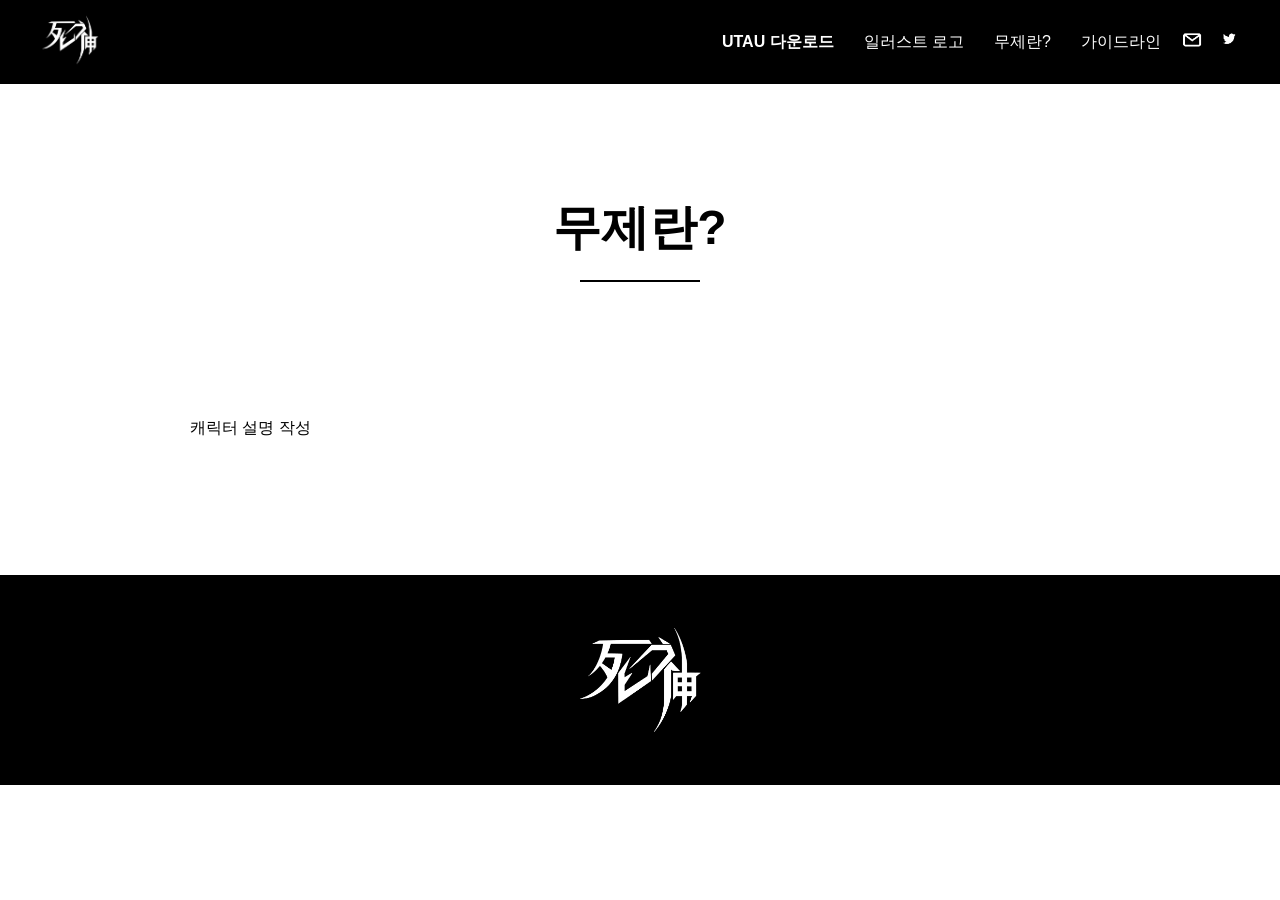
<file: character.html>
<!DOCTYPE html>
<html>

<head>

<meta charset="UTF-8">
<title>CHARACTER</title>

<link rel="stylesheet" href="css/style.css">

</head>

<body>

<header>

<a href="index.html" class="logo">
<img src="img/title_logo2.png">
</a>

<div class="menu">

<a href="download.html" class="download">UTAU 다운로드</a>
<a href="logo.html">일러스트 로고</a>
<a href="character.html">무제란?</a>
<a href="guideline.html">가이드라인</a>

</div>

<div class="icons">

<a href="email.html">
<img src="img/email.png">
</a>

<a href="https://twitter.com">
<img src="img/twitter.png">
</a>

</div>

</header>

<div class="page-hero">

<h1>무제란?</h1>

</div>

<div class="page-content">

<p>캐릭터 설명 작성</p>

</div>

<footer>

<img src="img/title_logo2.png">

</footer>

</body>
</html>
</file>
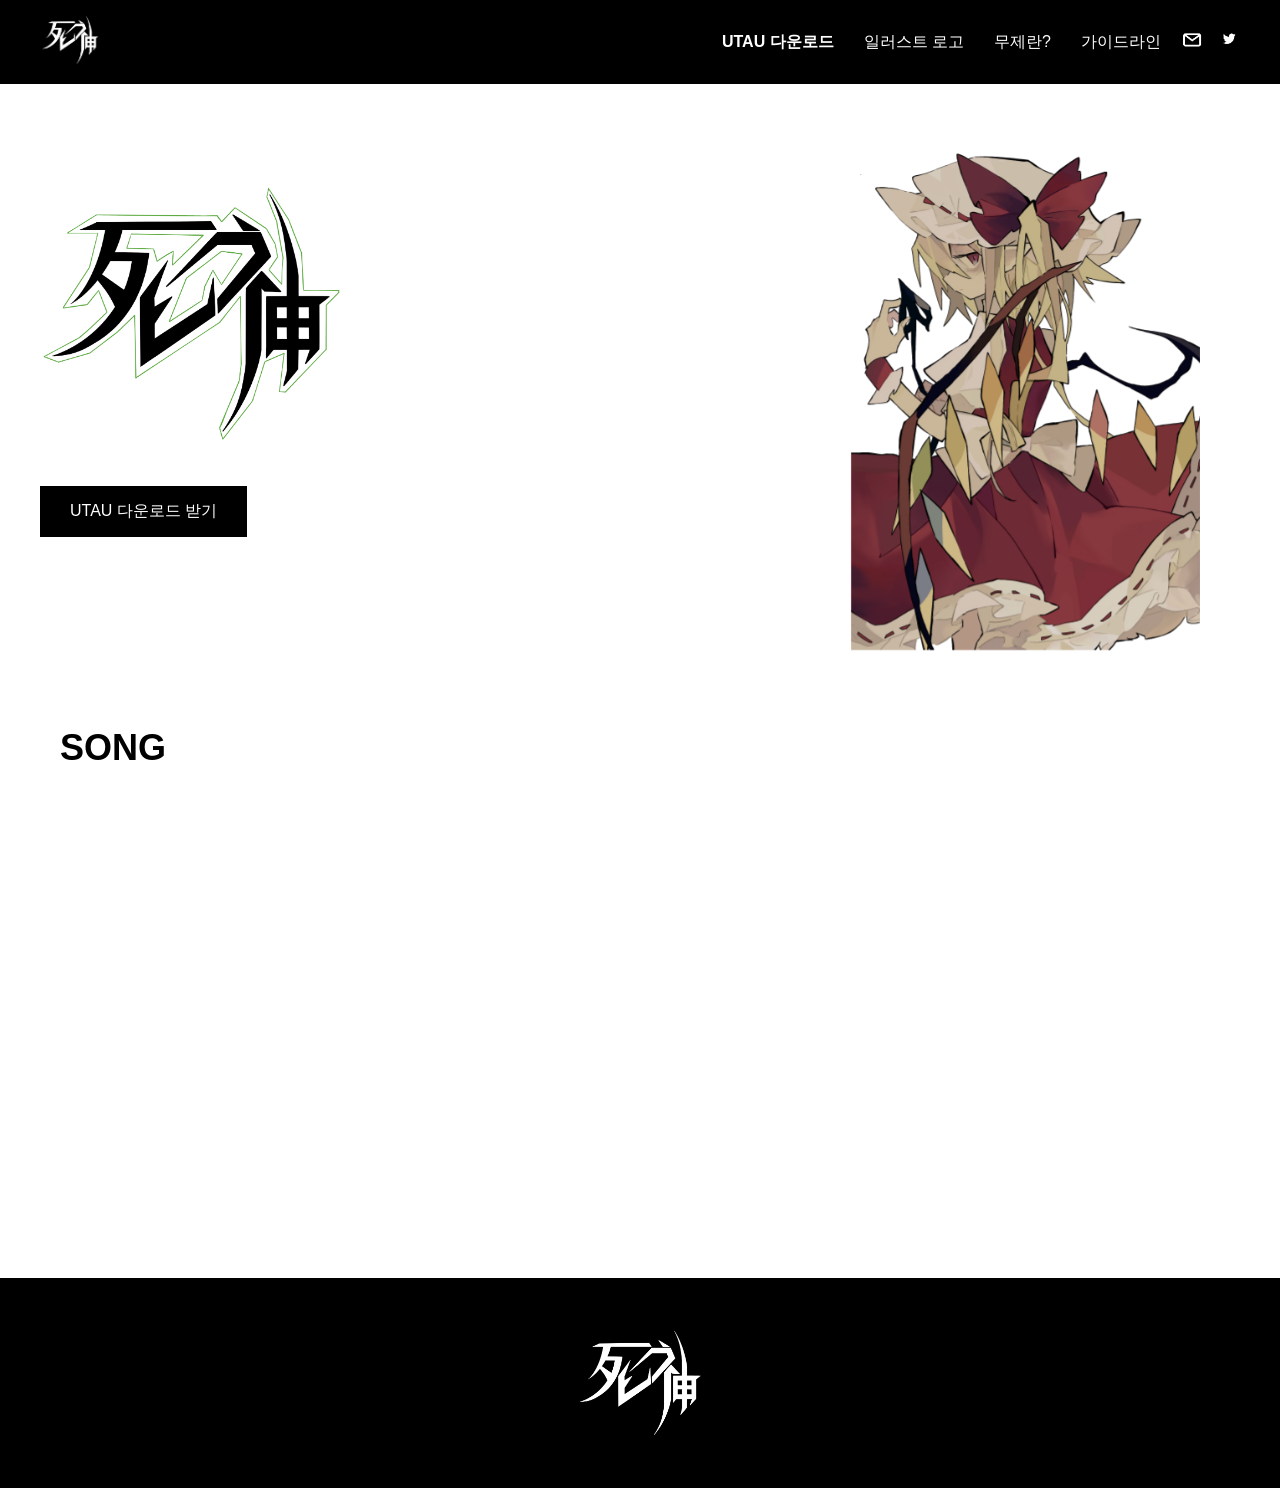
<file: download.html>
<!DOCTYPE html>
<html>

<head>

<meta charset="UTF-8">
<title>DOWNLOAD</title>

<link rel="stylesheet" href="css/style.css">

</head>

<body>

<header>

<a href="index.html" class="logo">
<img src="img/title_logo2.png">
</a>

<div class="menu">

<a href="download.html" class="download">UTAU 다운로드</a>
<a href="logo.html">일러스트 로고</a>
<a href="character.html">무제란?</a>
<a href="guideline.html">가이드라인</a>

</div>

<div class="icons">

<a href="email.html">
<img src="img/email.png">
</a>

<a href="https://twitter.com">
<img src="img/twitter.png">
</a>

</div>

</header>

<div class="download-main">

<div class="download-left">

<img src="img/title_logo.png" width="300">

<br>

<a href="#" class="button">
UTAU 다운로드 받기
</a>

</div>

<div class="download-right">

<img src="img/character.png">

</div>

</div>

<div class="song">

<h2>SONG</h2>

<iframe width="560" height="315"
src="https://www.youtube.com/embed/dQw4w9WgXcQ"
frameborder="0"
allowfullscreen>
</iframe>

</div>

<footer>

<img src="img/title_logo2.png">

</footer>

</body>
</html>
</file>
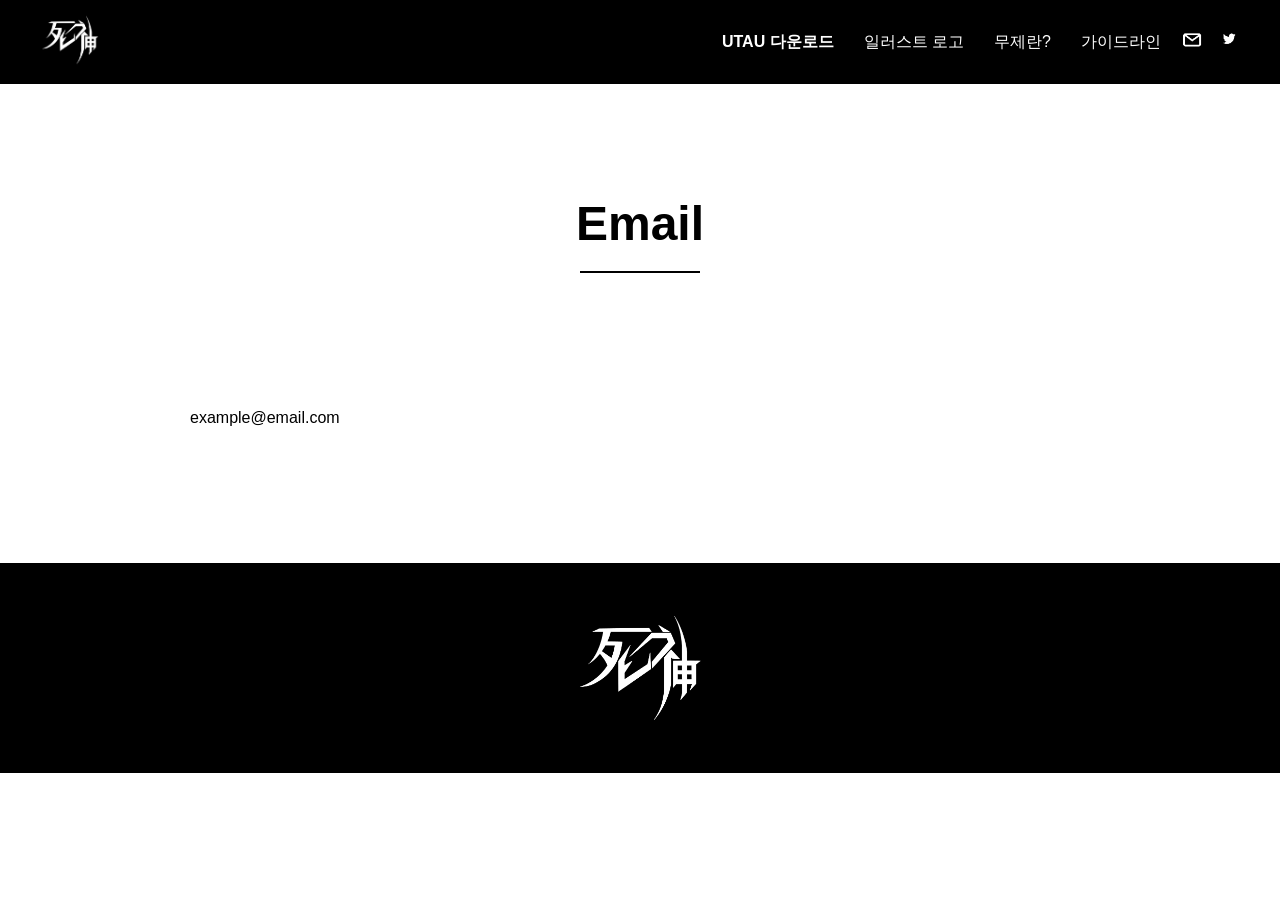
<file: email.html>
<!DOCTYPE html>
<html>

<head>

<meta charset="UTF-8">
<title>EMAIL</title>

<link rel="stylesheet" href="css/style.css">

</head>

<body>

<header>

<a href="index.html" class="logo">
<img src="img/title_logo2.png">
</a>

<div class="menu">

<a href="download.html" class="download">UTAU 다운로드</a>
<a href="logo.html">일러스트 로고</a>
<a href="character.html">무제란?</a>
<a href="guideline.html">가이드라인</a>

</div>

<div class="icons">

<a href="email.html">
<img src="img/email.png">
</a>

<a href="https://twitter.com">
<img src="img/twitter.png">
</a>

</div>

</header>

<div class="page-hero">

<h1>Email</h1>

</div>

<div class="page-content">

<p>example@email.com</p>

</div>

<footer>

<img src="img/title_logo2.png">

</footer>

</body>
</html>
</file>
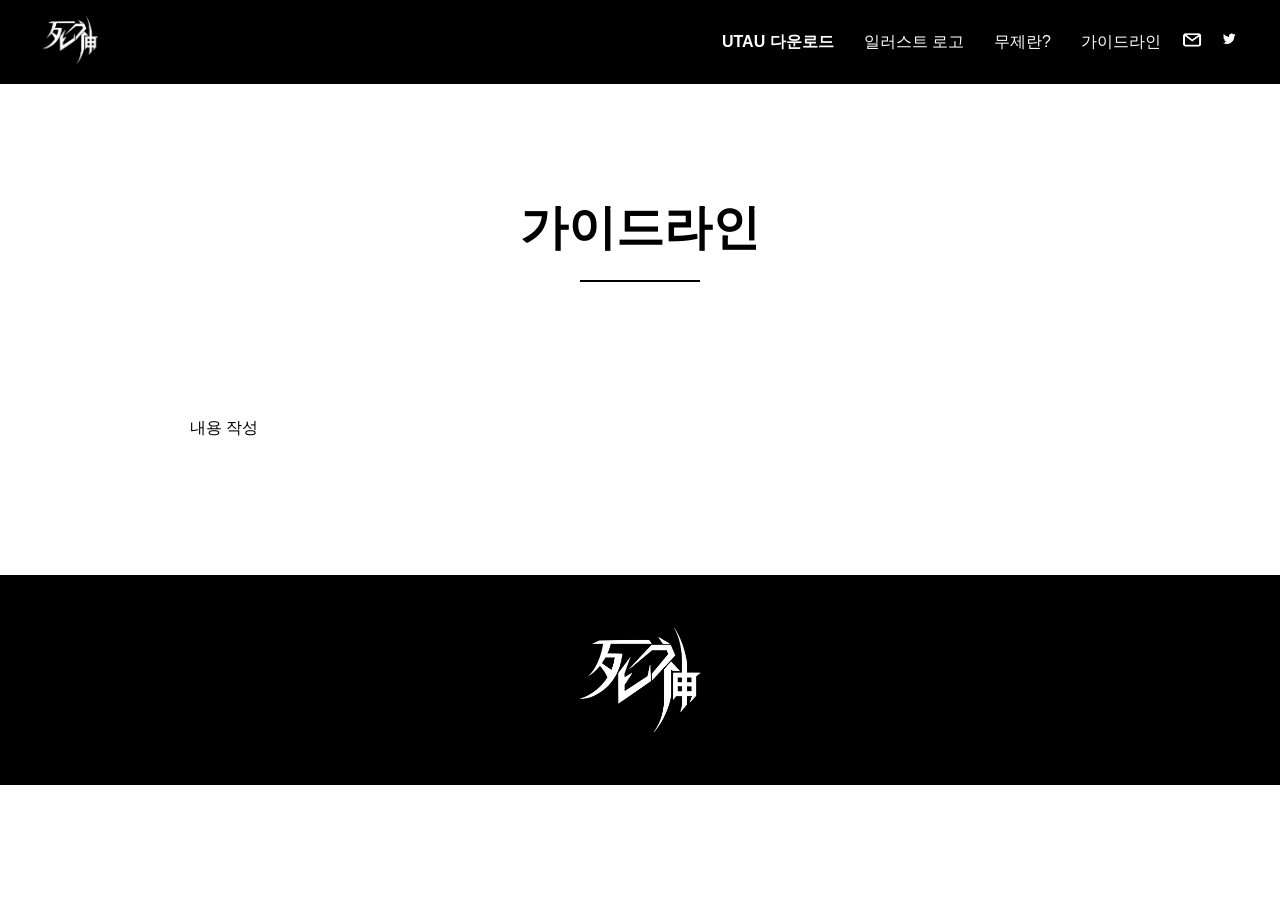
<file: guideline.html>
<!DOCTYPE html>
<html>

<head>

<meta charset="UTF-8">
<title>GUIDELINE</title>

<link rel="stylesheet" href="css/style.css">

</head>

<body>

<header>

<a href="index.html" class="logo">
<img src="img/title_logo2.png">
</a>

<div class="menu">

<a href="download.html" class="download">UTAU 다운로드</a>
<a href="logo.html">일러스트 로고</a>
<a href="character.html">무제란?</a>
<a href="guideline.html">가이드라인</a>

</div>

<div class="icons">

<a href="email.html">
<img src="img/email.png">
</a>

<a href="https://twitter.com">
<img src="img/twitter.png">
</a>

</div>

</header>

<div class="page-hero">

<h1>가이드라인</h1>

</div>

<div class="page-content">

<p>내용 작성</p>

</div>

<footer>

<img src="img/title_logo2.png">

</footer>

</body>
</html>
</file>
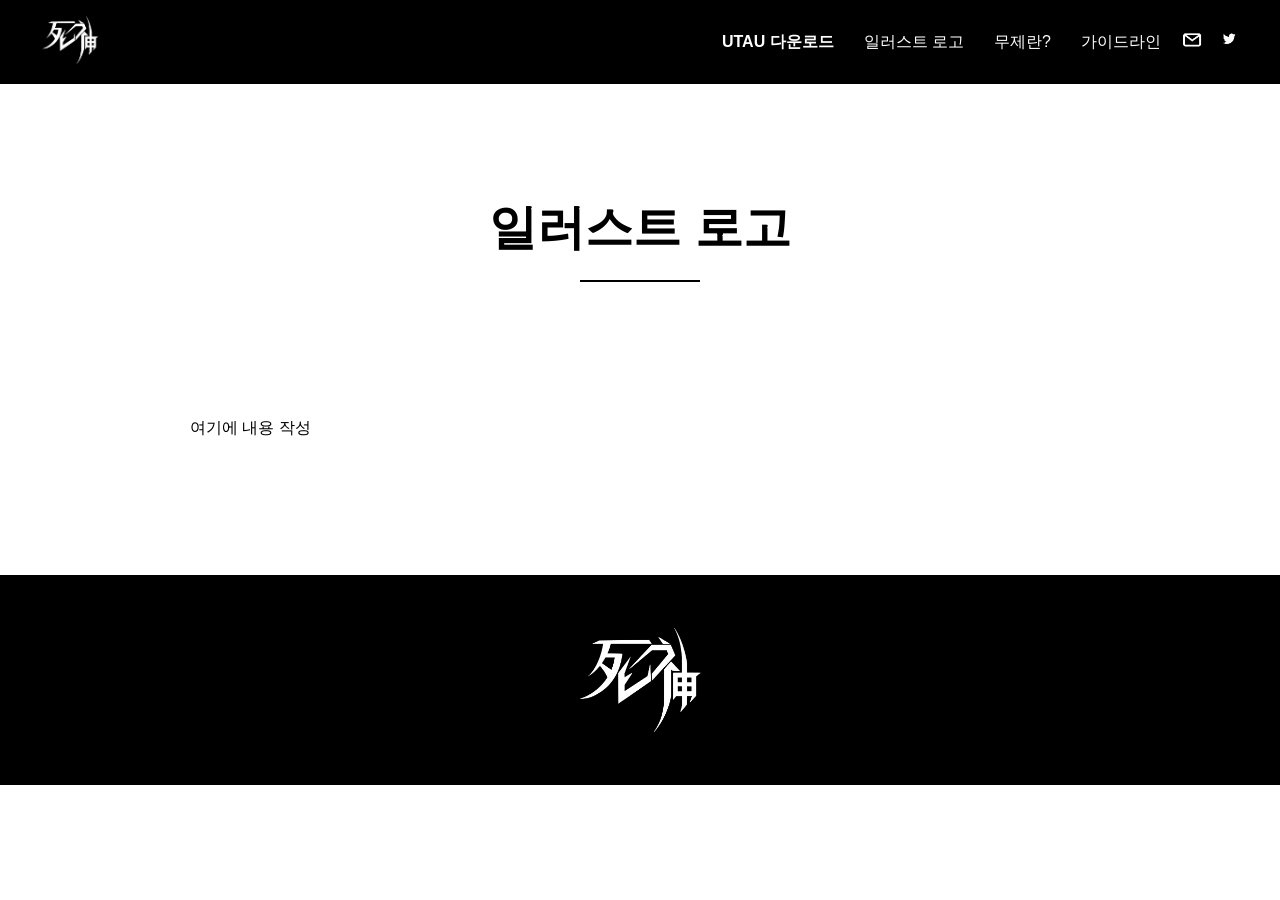
<file: logo.html>
<!DOCTYPE html>
<html>

<head>

<meta charset="UTF-8">
<title>ILLUST LOGO</title>

<link rel="stylesheet" href="css/style.css">

</head>

<body>

<header>

<a href="index.html" class="logo">
<img src="img/title_logo2.png">
</a>

<div class="menu">

<a href="download.html" class="download">UTAU 다운로드</a>
<a href="logo.html">일러스트 로고</a>
<a href="character.html">무제란?</a>
<a href="guideline.html">가이드라인</a>

</div>

<div class="icons">

<a href="email.html">
<img src="img/email.png">
</a>

<a href="https://twitter.com">
<img src="img/twitter.png">
</a>

</div>

</header>

<div class="page-hero">

<h1>일러스트 로고</h1>

</div>

<div class="page-content">

<p>여기에 내용 작성</p>

</div>

<footer>

<img src="img/title_logo2.png">

</footer>

</body>
</html>
</file>
<file: css/style.css>
body{
margin:0;
font-family:Arial, sans-serif;
background:white;
}

/* HEADER */

header{
background:black;
display:flex;
align-items:center;
padding:10px 40px;
}

.logo img{
height:60px;
}

.menu{
display:flex;
gap:30px;
margin-left:auto;
}

.menu a{
color:white;
text-decoration:none;
font-size:16px;
}

.download{
color:#ff2a8a;
font-weight:bold;
}

.icons{
display:flex;
gap:15px;
margin-left:20px;
}

.icons img{
height:22px;
}

/* MAIN */

.main{
max-width:1200px;
margin:auto;
display:flex;
justify-content:space-between;
padding:80px 20px;
}

.left{
width:45%;
}

.right{
width:45%;
text-align:right;
}

.right img{
max-width:400px;
}

/* BUTTON */

.button{
background:black;
color:white;
padding:15px 30px;
text-decoration:none;
display:inline-block;
margin-top:20px;
}

.button:hover{
background:#444;
}

/* PAGE TITLE */

.page-hero{
text-align:center;
padding:80px 20px;
}

.page-hero h1{
font-size:48px;
color:black;
margin-bottom:10px;
}

.page-hero::after{
content:"";
display:block;
width:120px;
height:2px;
background:black;
margin:20px auto 0;
}

/* CONTENT */

.page-content{
max-width:900px;
margin:auto;
padding:40px 20px;
}

/* DOWNLOAD PAGE */

.download-main{
max-width:1200px;
margin:auto;
padding:80px 20px;
position:relative;
}

/* 왼쪽 콘텐츠 */

.download-left{
width:600px;
}

/* 오른쪽 캐릭터 고정 */

.download-right{
position:fixed;
right:80px;
top:150px;
}

.download-right img{
height:500px;
}

/* SONG */

.song{
width:600px;
margin-left:calc(50% - 600px);
padding:80px 20px;
}

.song h2{
font-size:36px;
margin-bottom:30px;
}

/* ANIMATION */

.fade{
opacity:0;
transform:translateY(-40px);
transition:1s;
}

.fade.show{
opacity:1;
transform:translateY(0);
}

/* FOOTER */

footer{
background:black;
padding:40px 0;
display:flex;
justify-content:center;
margin-top:80px;
}

footer img{
height:130px;
}
</file>
